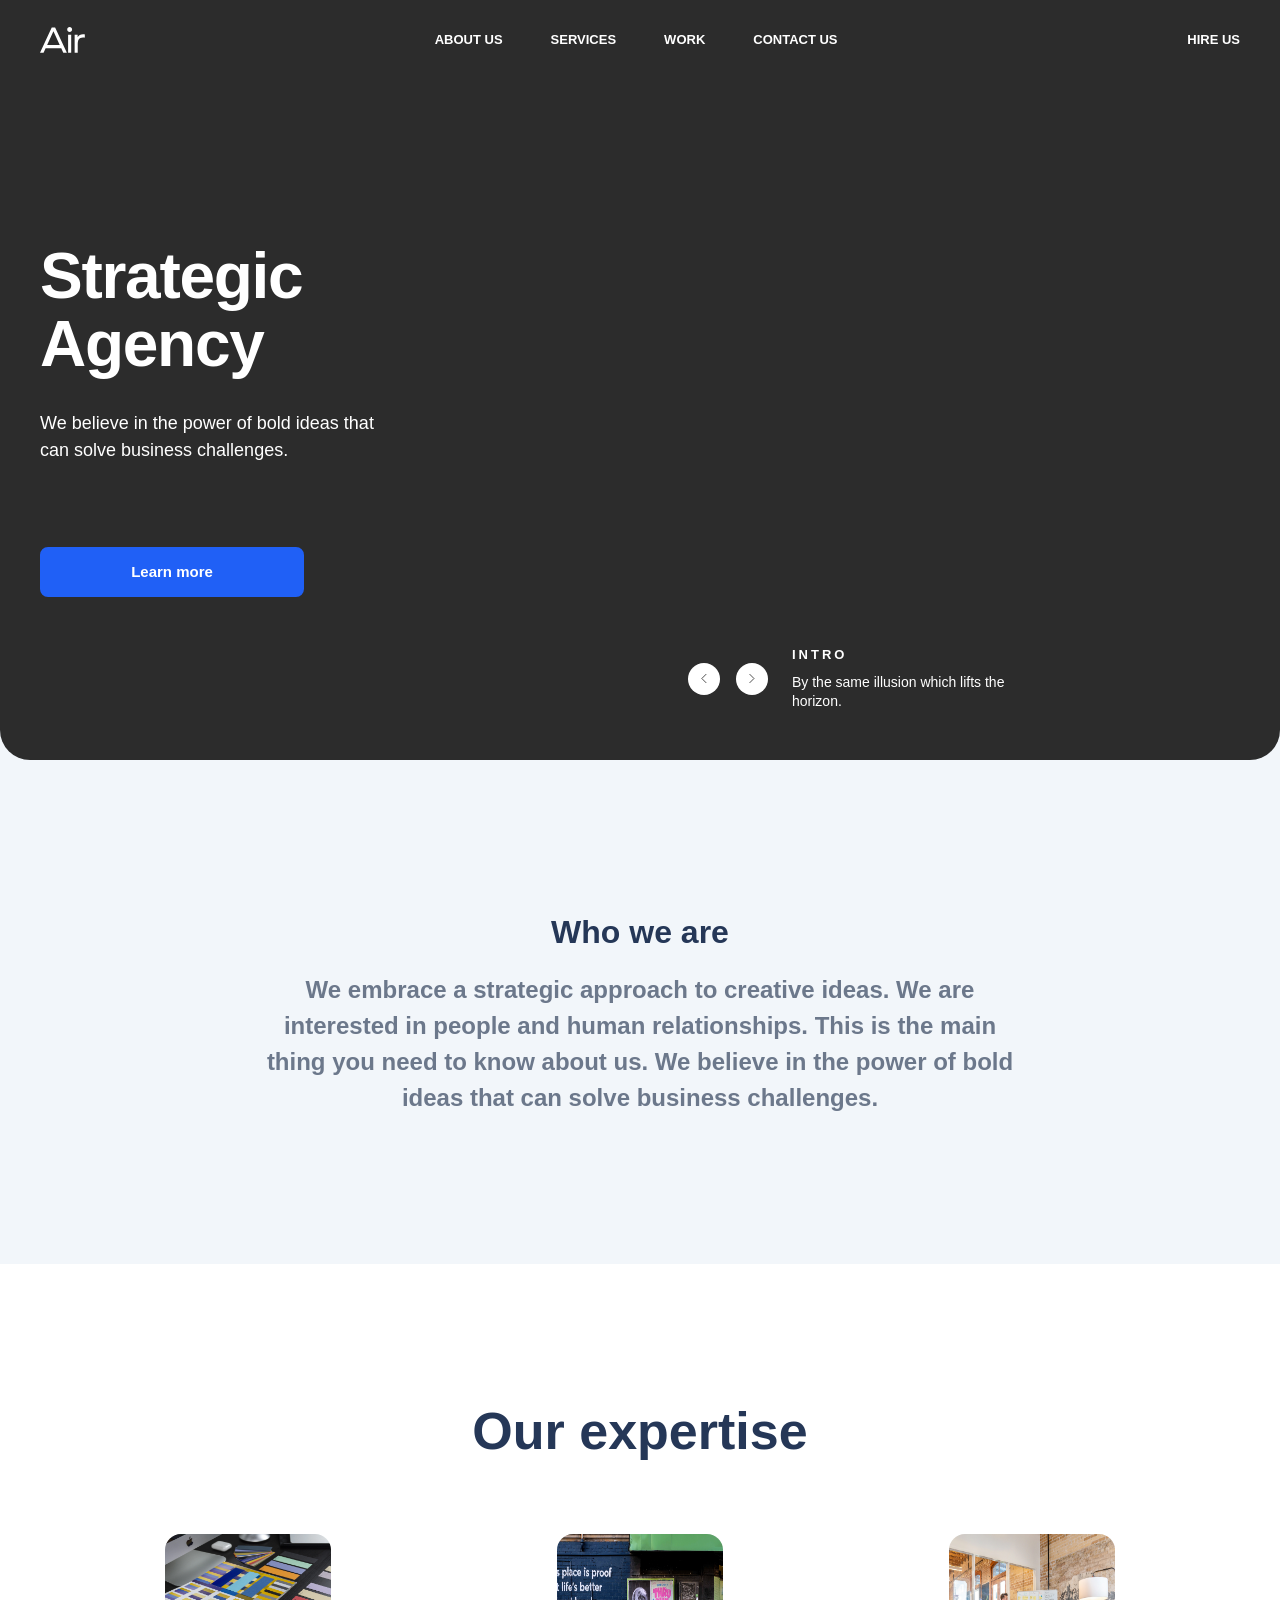
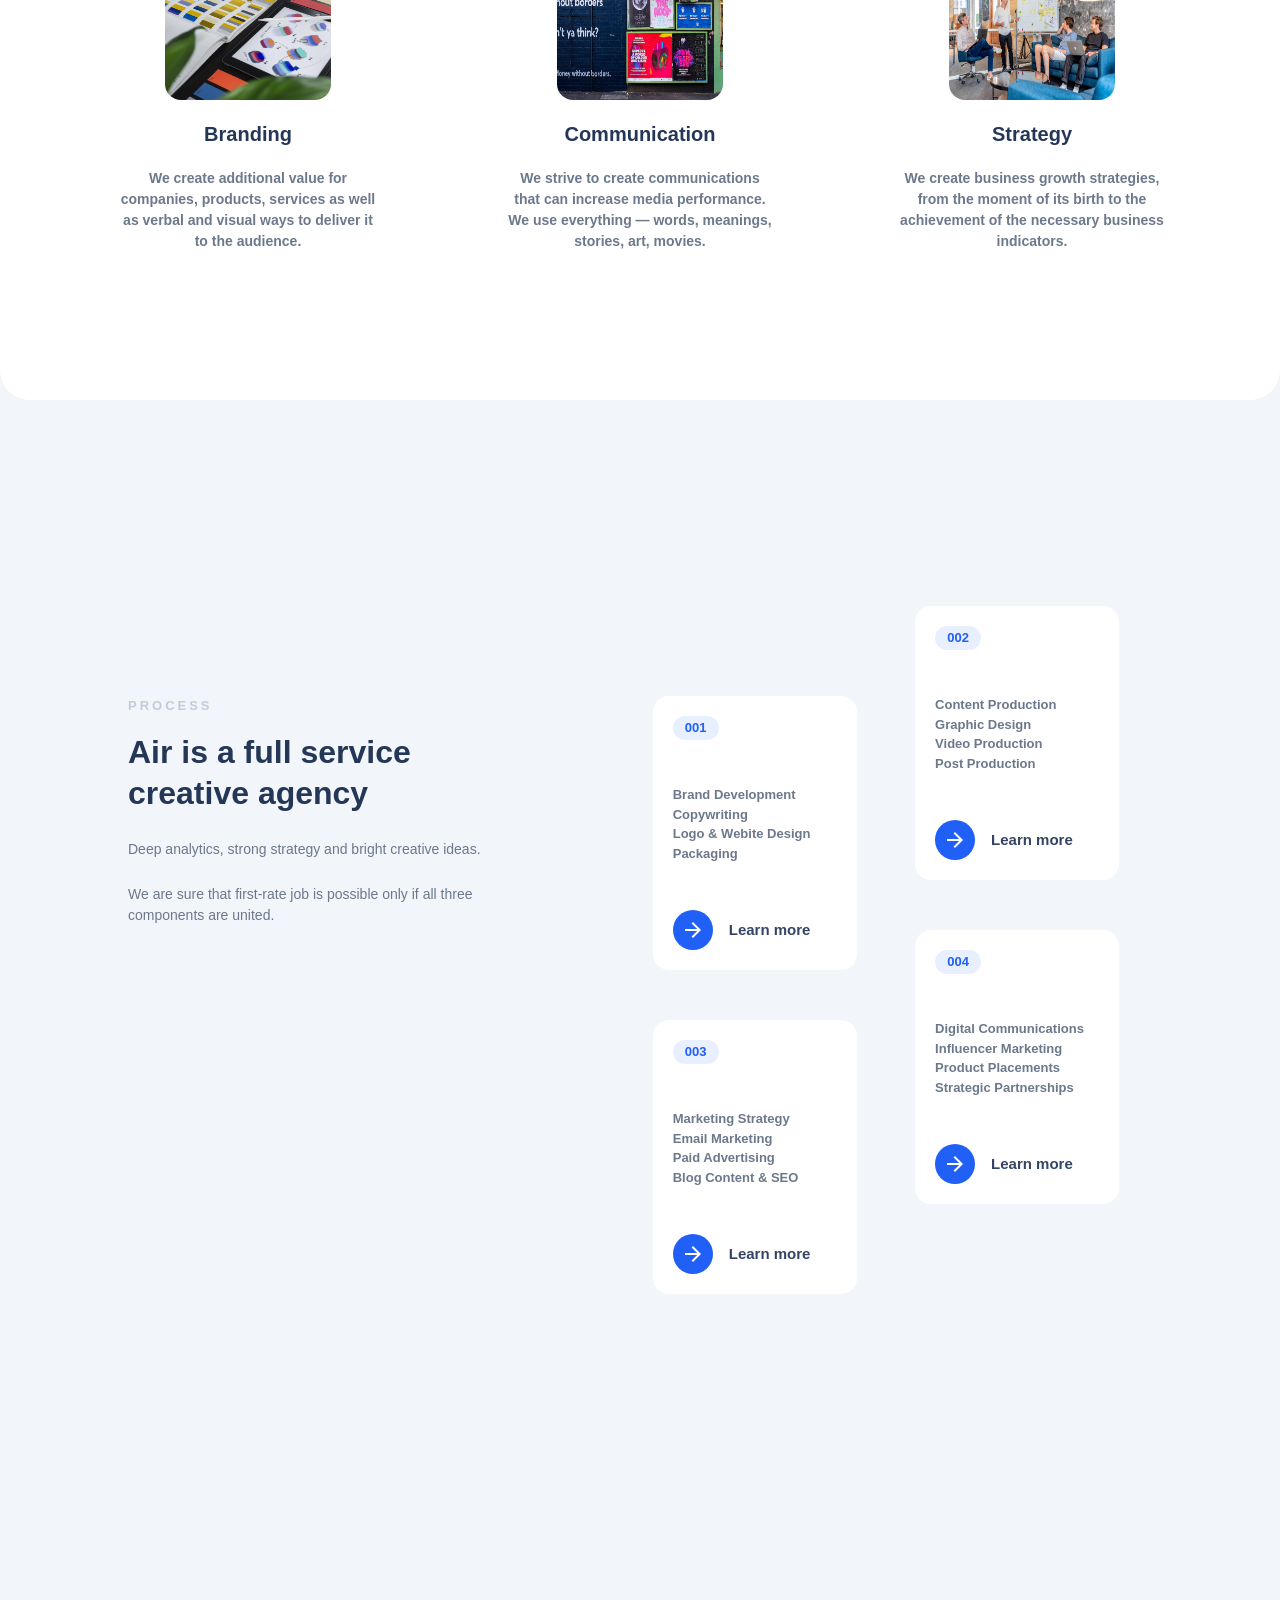
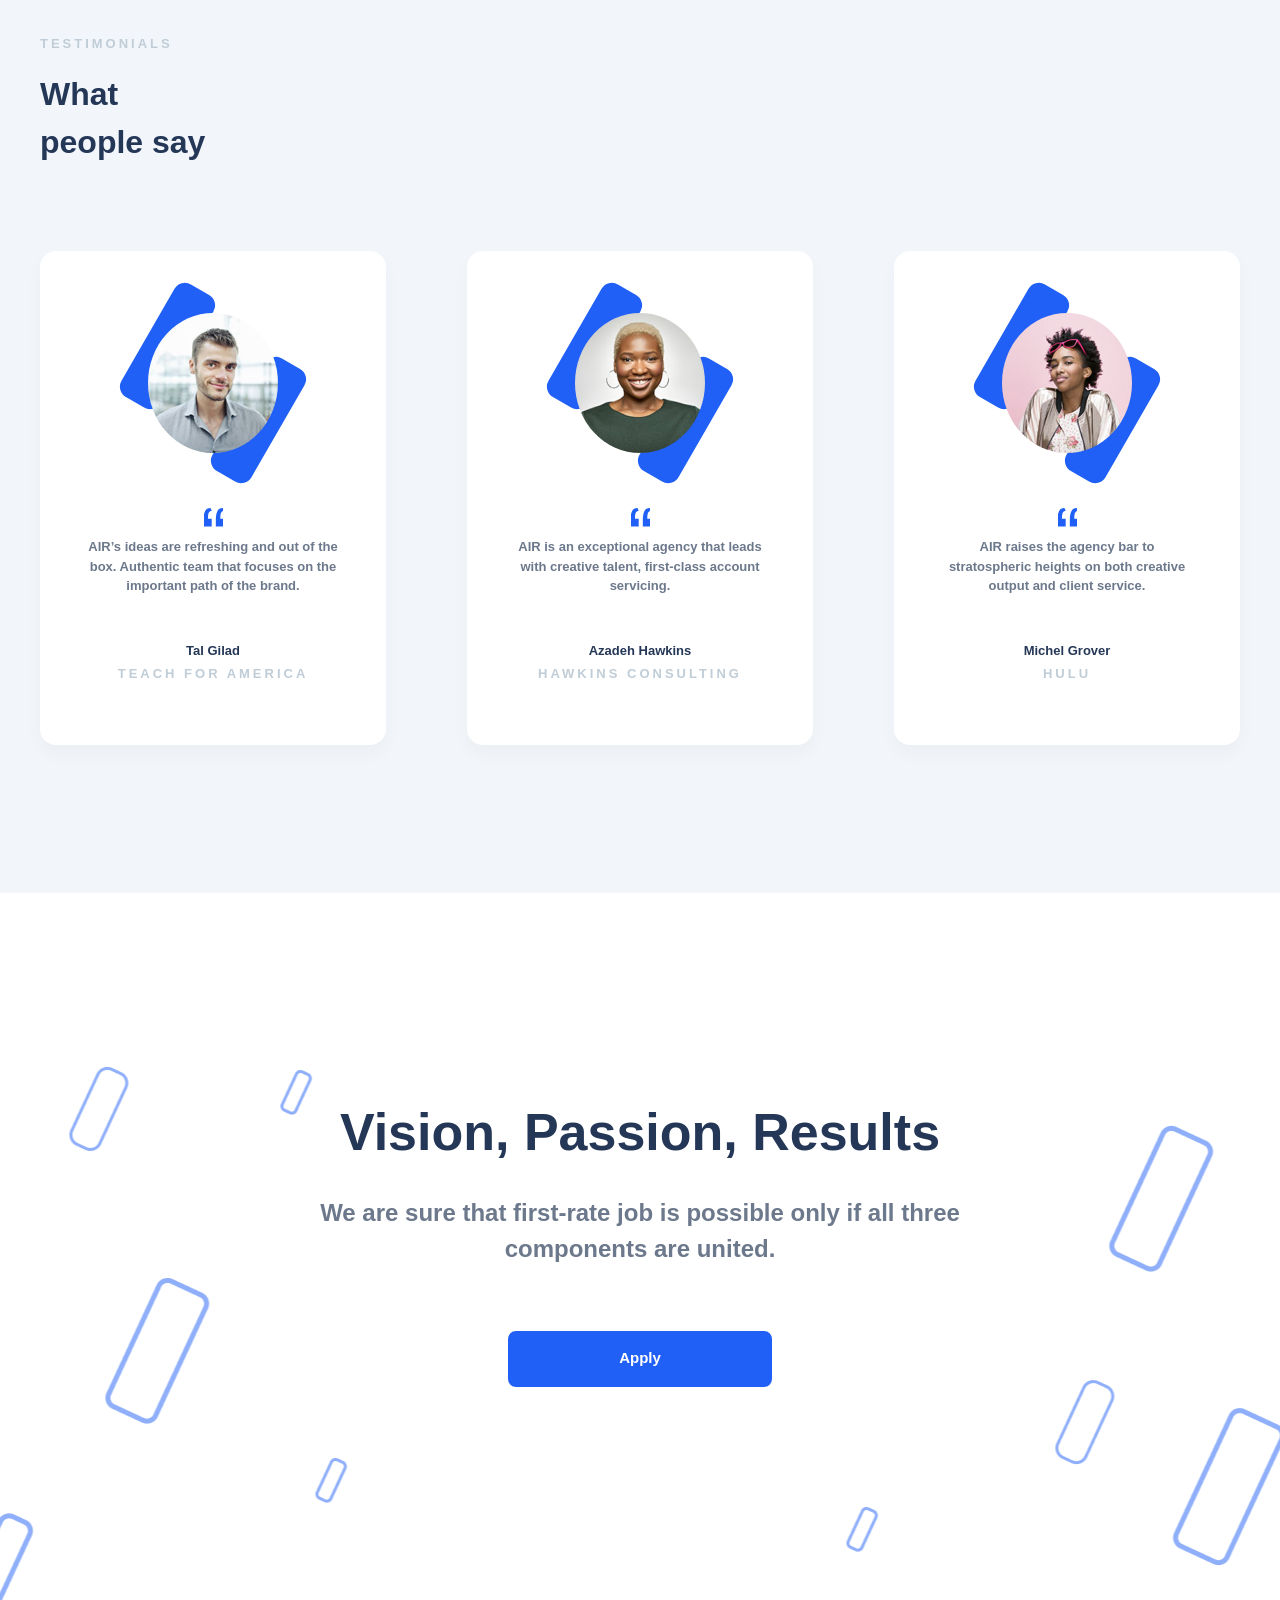
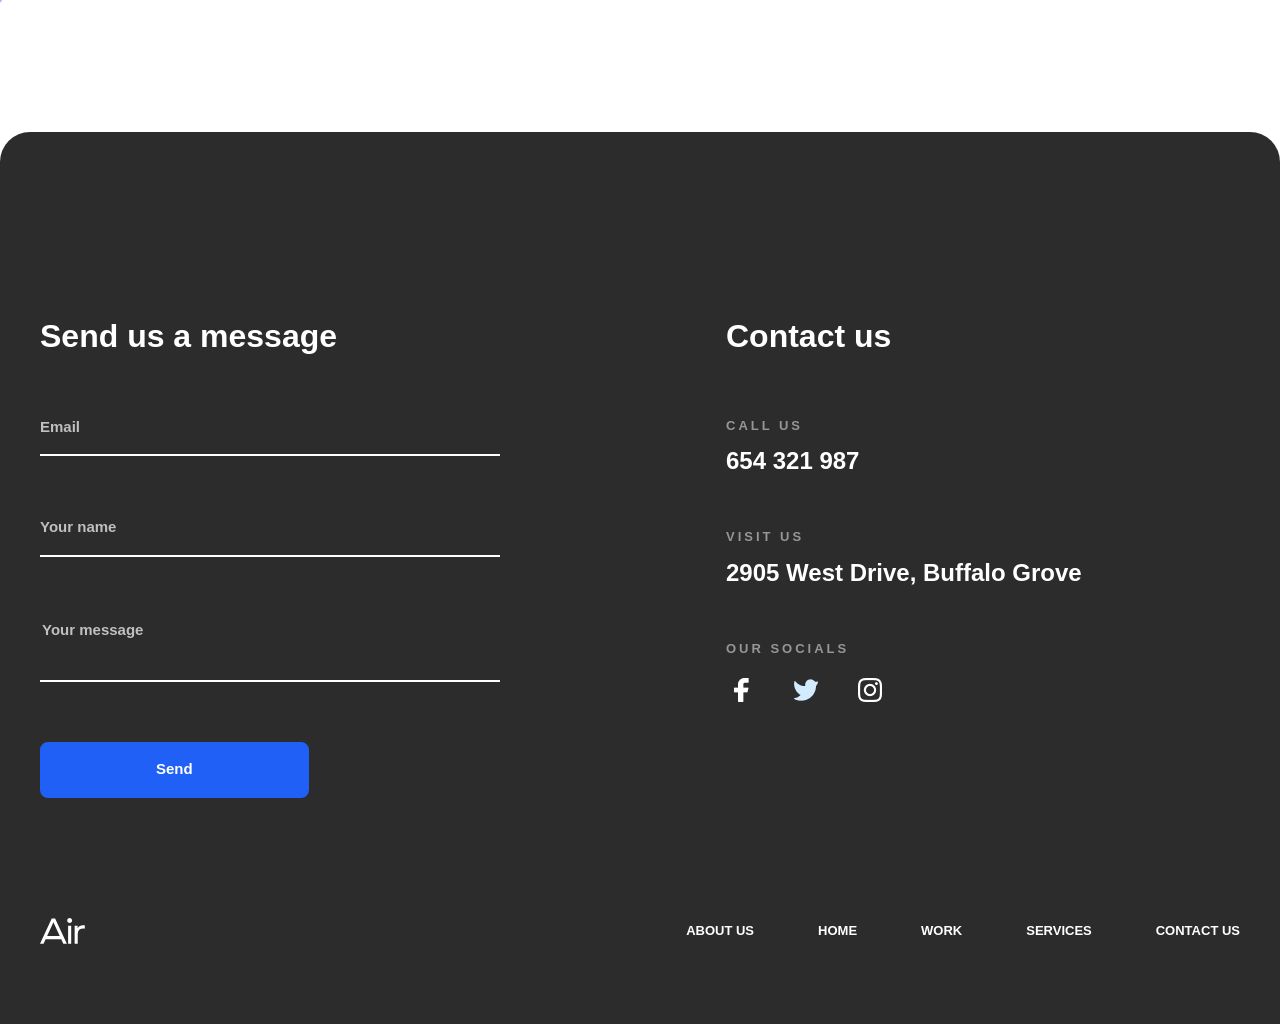
<file: index.html>
<!doctype html><html lang="en"><head><meta charset="UTF-8"><meta name="viewport" content="width=device-width, initial-scale=1.0"><title>Air</title><link rel="icon" href="favicon.77eb1aa0.png"><link rel="stylesheet" href="style.f3172982.css"></head><body> <header id="header" class="header"> <div class="container"> <div class="header__content"> <a href="#header" class="header__logo logo"> <img class="logo__img" src="Air-logo.71e8cf13.svg" alt="Air logo" width="45" height="26" loading="lazy"> </a> <nav class="covered-tablet header__nav"> <ul class="covered-tablet header__nav-list"> <li class="header__nav-item"> <a class="header__nav-link" href="#welcome"> About us </a> </li> <li class="header__nav-item"> <a class="header__nav-link" href="#process"> Services </a> </li> <li class="header__nav-item"> <a class="header__nav-link" href="#testimonials"> Work </a> </li> <li class="header__nav-item"> <a class="header__nav-link" href="#footer__send-us"> Contact Us </a> </li> </ul> </nav> <button class="burger-button button__burger-menu visible-tablet" type="button" id="show"></button> <a class="header__link" href="#footer__send-us"> Hire us </a> <span class="visually-covered">Open navigation menu</span> </div> </div> </header> <dialog class="tablet-overlay visible-tablet" id="tabletOverlay"> <form class="tablet-overlay__close-button-wrapp" method="dialog"> <a href="#header" class="header__logo logo"> <img class="logo__img" src="Air-logo.71e8cf13.svg" alt="Air logo" width="45" height="26" loading="lazy"> </a> <button class="cross-button tablet-overlay__close-button" type="submit" id="close"> <span class="visually-covered">Close navigation menu</span> </button> </form> <div class="tablet-overlay__body"> <ul class="tablet-overlay__list"> <li class="tablet-overlay__item"> <a class="tablet-overlay__link" href="#welcome"> About us </a> </li> <li class="tablet-overlay__item"> <a class="tablet-overlay__link" href="#process"> Services </a> </li> <li class="tablet-overlay__item"> <a class="tablet-overlay__link" href="#testimonials"> Work </a> </li> <li class="tablet-overlay__item"> <a class="tablet-overlay__link" href="#footer__send-us"> Contact Us </a> </li> </ul> </div> </dialog> <main class="content content__wrap"> <section id="captions" class="captions"> <div class="captions__container container"> <div class="captions__info-wrap"> <h1 class="captions__title">Strategic Agency</h1> <p class="captions__content"> We believe in the power of bold ideas that can solve business challenges. </p> <a href="#expertise" class="button captions__button-lm"> Learn more </a> </div> <div class="slider"> <div class="slider__image" id="slider__image"> <div class="slider__content"> <div class="slider__arrows"> <button class="slider__arrow-btn slider__arrow-btn--left"></button> <button class="slider__arrow-btn slider__arrow-btn--right"></button> </div> <div class="slider__intro-wrap"> <p class="slider__title">Intro</p> <p class="slider__text"> By the same illusion which lifts the <br> horizon. </p> </div> </div> </div> </div> </div> </section> <section id="welcome" class="welcome"> <div class="container"> <div class="welcome__content"> <h2 class="welcome__title">Who we are</h2> <div class="welcome__text"> <p> We embrace a strategic approach to creative ideas. We are interested in people and human relationships. This is the main thing you need to know about us. We believe in the power of bold ideas that can solve business challenges. </p> </div> </div> </div> </section> <section id="expertise" class="expertise"> <div class="expertise_container"> <h2 class="expertise__main-title">Our expertise</h2> <div class="expertise__items"> <div class="expertise__item"> <div class="expertise__img"> <img src="branding.eb8cd890.webp" alt="Branding"> </div> <h3 class="expertise__title">Branding</h3> <div class="expertise__text"> <p> We create additional value for companies, products, services as well as verbal and visual ways to deliver it to the audience. </p> </div> </div> <div class="expertise__item--communication"> <div class="expertise__img"> <img src="communication.00a8fd48.webp" alt="Communication"> </div> <h3 class="expertise__title">Communication</h3> <div class="expertise__text"> <p> We strive to create communications that can increase media performance. We use everything — words, meanings, stories, art, movies. </p> </div> </div> <div class="expertise__item"> <div class="expertise__img"> <img src="strategy.9c013e79.webp" alt="Strategy"> </div> <h3 class="expertise__title">Strategy</h3> <div class="expertise__text"> <p> We create business growth strategies, from the moment of its birth to the achievement of the necessary business indicators. </p> </div> </div> </div> </div> </section> <section id="process" class="process"> <div class="container"> <div class="process__body"> <div class="process__block"> <div class="process__title">Process</div> <h2 class="process__about"> Air is a full service creative agency </h2> <div class="process__text"> <p> Deep analytics, strong strategy and bright creative ideas. </p> <p> We are sure that first-rate job is possible only if all three components are united. </p> </div> </div> <article class="card-process card-process--1 process__card"> <div class="card-process__content"> <p class="card-process__content-text">001</p> </div> <div class="card-process__list"> <ul class="card-process__list-items"> <li>Brand Development</li> <li>Copywriting</li> <li>Logo & Webite Design</li> <li>Packaging</li> </ul> </div> <a href="#expertise" class="card-process__button-link"> <div class="card-process__button"></div> <p class="card-process__button-text">Learn more</p> </a> </article> <article class="card-process card-process--2 process__card"> <div class="card-process__content"> <p class="card-process__content-text">002</p> </div> <div class="card-process__list"> <ul class="card-process__list-items"> <li>Сontent Production</li> <li>Graphic Design</li> <li>Video Production</li> <li>Post Production</li> </ul> </div> <a href="#expertise" class="card-process__button-link"> <div class="card-process__button"></div> <p class="card-process__button-text">Learn more</p> </a> </article> <article class="card-process card-process--3 process__card"> <div class="card-process__content"> <p class="card-process__content-text">003</p> </div> <div class="card-process__list"> <ul class="card-process__list-items"> <li>Marketing Strategy</li> <li>Email Marketing</li> <li>Paid Advertising</li> <li>Blog Content & SEO</li> </ul> </div> <a href="#expertise" class="card-process__button-link"> <div class="card-process__button"></div> <p class="card-process__button-text">Learn more</p> </a> </article> <article class="card-process card-process--4 process__card"> <div class="card-process__content"> <p class="card-process__content-text">004</p> </div> <div class="card-process__list"> <ul class="card-process__list-items"> <li>Digital Communications</li> <li>Influencer Marketing</li> <li>Product Placements</li> <li>Strategic Partnerships</li> </ul> </div> <a href="#expertise" class="card-process__button-link"> <div class="card-process__button"></div> <p class="card-process__button-text">Learn more</p> </a> </article> </div> </div> </section> <section id="testimonials" class="testimonials"> <div class="container"> <div class="testimonials__header"> <div class="testimonials__name">Testimonials</div> <h2 class="testimonials__text">What people say</h2> </div> <div class="testimonials__cards"> <article class="bg-card testimonials__card"> <div class="people-card__content"> <div class="people-card__photo"> <img class="people-card__photo-mask" src="photo-mask-1.e6f1a6e3.jpg" alt="Tal Gilad"> </div> <div class="people-card__quote-icon"></div> <div class="people-card__quote-content"> <p> AIR’s ideas are refreshing and out of the box. Authentic team that focuses on the important path of the brand. </p> </div> </div> <div class="people-card__info"> <p class="people-card__name">Tal Gilad</p> <div class="people-card__position">Teach for America</div> </div> </article> <article class="bg-card testimonials__card"> <div class="people-card__content"> <div class="people-card__photo"> <img class="people-card__photo-mask" src="photo-mask-2.e23554e0.jpg" alt="Azadeh Hawkins"> </div> <div class="people-card__quote-icon"></div> <div class="people-card__quote-content"> <p> AIR is an exceptional agency that leads with creative talent, first-class account servicing. </p> </div> </div> <div class="people-card__info"> <p class="people-card__name">Azadeh Hawkins</p> <div class="people-card__position">Hawkins Consulting</div> </div> </article> <article class="bg-card testimonials__card"> <div class="people-card__content"> <div class="people-card__photo"> <img class="people-card__photo-mask" src="photo-mask-3.94a60678.jpg" alt="Michel Grover"> </div> <div class="people-card__quote-icon"></div> <div class="people-card__quote-content"> <p> AIR raises the agency bar to stratospheric heights on both creative output and client service. </p> </div> </div> <div class="people-card__info"> <p class="people-card__name">Michel Grover</p> <div class="people-card__position">Hulu</div> </div> </article> </div> </div> </section> <section id="cta" class="cta"> <div class="cta__wrap"> <div class="container"> <div class="cta__content"> <h2 class="cta__title">Vision, Passion, Results</h2> <div class="cta__text"> <p> We are sure that first-rate job is possible only if all three components are united. </p> </div> <a class="button cta__button" href="#form"> Apply </a> </div> </div> </div> </section> <section id="footer" class="footer"> <section class="footer__send-us" id="footer__send-us"> <div class="container"> <div class="footer__content"> <form id="ContactForm" class="footer__form"> <h2 class="footer__form--title-send-us footer__title"> Send us a message </h2> <input type="email" class="footer__input" name="email" required placeholder="Email"> <input type="text" class="footer__input" name="name" required placeholder="Your name"> <textarea id="#" class="footer__textarea" name="message" placeholder="Your message" required></textarea> <button class="button footer__button" type="submit"> Send </button> </form> <div class="footer__contact-us"> <h2 class="footer__contact-us--title footer__title"> Contact us </h2> <ul class="footer__contact-us--list"> <li class="footer__contact-us--item"> <p class="footer__text">Call us</p> <a class="footer__link-text" href="tel:654321987"> 654 321 987 </a> </li> <li class="footer__contact-us--item"> <p class="footer__text">Visit us</p> <a class="footer__link-text" href="https://maps.app.goo.gl/1SXndtVghd4db9ow6" target="_blank"> 2905 West Drive, Buffalo Grove </a> </li> <li class="footer__contact-us--item"> <p class="footer__text">Our socials</p> <div class="footer__socials"> <a class="footer__socials-link footer__socials-link--facebook" href="https://www.facebook.com/" target="_facebook"></a> <a class="footer__socials-link footer__socials-link--twitter" href="https://x.com/home" target="_X"></a> <a class="footer__socials-link footer__socials-link--instagram" href="https://www.instagram.com/" target="_instagram"></a> </div> </li> </ul> </div> </div> </div> </section> </section> </main> <footer class="footer-items"> <div class="container"> <div class="footer-items__content"> <a class="footer-items__logo logo" href="#header"> <img class="logo__img" src="Air-logo.71e8cf13.svg" alt="Main logo"> </a> <nav class="footer-items__nav"> <ul class="footer-items__list"> <li class="footer-items__item"> <a class="footer-items__link" href="#welcome"> About us </a> </li> <li class="footer-items__item"> <a class="footer-items__link" href="#header"> Home </a> </li> <li class="footer-items__item"> <a class="footer-items__link" href="#testimonials"> Work </a> </li> <li class="footer-items__item"> <a class="footer-items__link" href="#process"> Services </a> </li> <li class="footer-items__item"> <a class="footer-items__link" href="#footer__send-us"> Contact Us </a> </li> </ul> </nav> </div> </div> </footer> <script src="main.f3def267.js"></script> </body></html>
</file>
<file: style.f3172982.css>
:root{--container-width:1200px;--container-padding-x:20px;--border:1px solid $c-blue;--border-radius:8px;--border-radius-large:16px;--input-heigth:41px;--button-heigth:56px;--section-padding-y:74px;--transition-duration:0.3s;--filter-blue:brightness(0) saturate(100%) invert(25%) sepia(69%) saturate(2883%) hue-rotate(203deg) brightness(101%) contrast(101%)}.container{max-width:calc(var(--container-width) + var(--container-padding-x)*2);margin-inline:auto;padding-inline:var(--container-padding-x)}.visually-covered{position:absolute!important;width:1px!important;height:1px!important;margin:-1px!important;border:0!important;padding:0!important;white-space:nowrap!important;clip-path:inset(100%)!important;clip:rect(0 0 0 0)!important;overflow:hidden!important}@media (max-width:1023px){.covered-tablet{display:none!important}}@media (max-width:1024px){.visible-tablet{display:none}}.covered{display:none}@font-face{font-family:Open Sans,sans-serif;src:url(openSans.11b585b5.woff2) format("woff2");font-weight:400;font-style:normal;font-display:swap}@font-face{font-family:Open Sans,sans-serif;src:url(openSans-semiBold.49a925c1.woff2) format("woff2");font-weight:600;font-style:normal;font-display:swap}@font-face{font-family:Poppins,sans-serif;src:url(poppins-semiBold.ec17a69e.woff2) format("woff2");font-weight:600;font-style:normal;font-display:swap}@font-face{font-family:Poppins,sans-serif;src:url(poppins-bold.a5d5a222.woff2) format("woff2");font-weight:700;font-style:normal;font-display:swap}body{font-family:Poppins,sans-serif;font-weight:600;background:#f2f6fa;color:#fff;font-size:13px;line-height:1.5}body.hide{overflow:hidden}h1{font-size:64px;line-height:1.06;letter-spacing:-.02em}h2{color:#253757;text-align:center}* svg,a,button,img,input,textarea{transition-duration:var(--transition-duration)}a{text-decoration:none;color:inherit}ul{list-style:none;padding:0;margin:0}*,a:focus{outline:none!important}input{all:unset}input:-webkit-autofill,input:-webkit-autofill:active,input:-webkit-autofill:focus,input:-webkit-autofill:hover{transition:all 5000s ease-in-out 0s}*,:after,:before{box-sizing:border-box}:where(ul,ol):where([class]){padding-left:0}:where(blockquote,figure):where([class]),body{margin:0}:where(h1,h2,h3,h4,h5,h6,p,ul,ol,dl):where([class]){margin-block:0}:where(dd[class]){margin-left:0}:where(fieldset[class]){margin-left:0;padding:0;border:none}:where(ul[class]){list-style:none}p{--paragraph-margin-bottom:24px;margin-block:0}p:where(:not([class])):not(:last-child){margin-bottom:var(--paragraph-margin-bottom)}img{display:block}button,input,select,textarea{font:inherit}html{height:100%}:has(:target),html{scroll-behavior:smooth}body{min-height:100%}svg [fill]{fill:currentColor}svg [stroke]{stroke:currentColor}svg *{transition-property:fill,stroke}@media (prefers-reduced-motion:reduce){*{animation-duration:.01ms!important;animation-iteration-count:1!important;transition-duration:.01ms!important;scroll-behavior:auto!important}}.header{background-color:#2c2c2c}.header__content{display:flex;justify-content:space-between;min-height:80px;align-items:center}@media (max-width:1023px){.header__content{justify-content:start}}@media (max-width:640px){.header__logo{margin-right:32px}}.header__nav-list{display:flex;column-gap:48px;align-items:center}.header__nav-link{position:relative;display:inline-flex;align-items:center;text-transform:uppercase;font-weight:700;height:20px;cursor:url(mouse.f04b58bf.svg),pointer}@media (hover:hover){.header__nav-link:hover{transform:scale(1.1)}.header__nav-link:hover:after{width:100%}}@media (hover:none){.header__nav-link:active{transform:scale(1.1)}.header__nav-link:active:after{width:100%}}.header__nav-link:after{content:"";position:absolute;top:100%;left:50%;translate:-50%;width:0;height:2px;border-radius:4px;background-color:#2060f6;transition-duration:inherit}.header__link{position:relative;text-transform:uppercase;font-weight:700;cursor:url(mouse.f04b58bf.svg),pointer}@media (hover:hover){.header__link:hover{transform:scale(1.1)}.header__link:hover:after{width:100%}}@media (hover:none){.header__link:active{transform:scale(1.1)}.header__link:active:after{width:100%}}.header__link:after{content:"";position:absolute;top:100%;left:50%;translate:-50%;width:0;height:2px;border-radius:4px;background-color:#2060f6;transition-duration:inherit}.logo{cursor:url(mouse.f04b58bf.svg),pointer}@media (hover:hover){.logo:hover{filter:var(--filter-blue)}}@media (hover:none){.logo:active{filter:var(--filter-blue)}}.logo__img:hover{cursor:url(mouse.f04b58bf.svg),pointer}@media (hover:hover){.logo__img:hover:hover{transform:scale(1.1)}}@media (hover:none){.logo__img:hover:active{transform:scale(1.1)}}.button{padding-inline:89px;font-size:15px;background-color:#2060f6;border:2px solid #2060f6;border-radius:var(--border-radius);transition:background-color .3s ease,color .3s ease,border-color .3s ease;cursor:url(mouse.f04b58bf.svg),pointer}@media (hover:hover){.button:hover{background-color:transparent;border-color:#144ed4;color:#2060f6}}@media (hover:none){.button:active{background-color:transparent;border-color:#144ed4;color:#2060f6}}.captions{position:relative;background-color:#2c2c2c;border-radius:0 0 30px 30px}.captions__container{display:flex;align-items:center;height:680px}@media (max-width:1023px){.captions__container{justify-content:center;align-items:normal;height:845px}}.captions__info-wrap{max-width:487px}@media (max-width:1023px){.captions__info-wrap{width:100%;max-width:960px;margin:56px 0 0}}.captions__title{margin-bottom:32px}@media (max-width:1023px){.captions__title{font-size:64px;line-height:1.06;margin-bottom:24px;letter-spacing:-.03em}}@media (max-width:639px){.captions__title{font-size:52px;line-height:1.2;letter-spacing:-.04em}}.captions__content{font-family:Open Sans,sans-serif;font-weight:400;font-size:18px;line-height:1.5;margin-bottom:83px;max-width:362px}@media (max-width:1023px){.captions__content{margin-bottom:56px}}@media (max-width:639px){.captions__content{margin-bottom:72px}}.captions__button-lm{display:flex;justify-content:center;align-items:center;width:264px;height:50px;text-align:center}.slider__image{background-size:cover;background-position:50%;border-radius:30px 0;width:100%;height:390px;position:absolute;right:0;bottom:0}@media (max-width:2560px){.slider__image{width:50%;height:100%}}@media (max-width:1023px){.slider__image{width:100%;height:50%}}.slider__content{position:absolute;bottom:0;display:flex;flex-direction:row;padding-left:48px;padding-bottom:48px;gap:24px}.slider__arrows{display:flex;align-items:center;gap:16px}.slider__arrow-btn{width:32px;height:32px;border:none;border-radius:50%;background-color:#fff;padding:0;background-repeat:no-repeat;background-position:50%;transition:background-color .3s ease,color .3s ease;cursor:url(mouse.f04b58bf.svg),pointer}@media (hover:hover){.slider__arrow-btn:hover{transform:scale(1.2)}}@media (hover:none){.slider__arrow-btn:active{transform:scale(1.2)}}.slider__arrow-btn--left{background-image:url(arrow-left.b14a0827.svg)}.slider__arrow-btn--right{background-image:url(arrow-right.acf5c715.svg)}.slider__intro-wrap{display:flex;flex-direction:column;gap:8px}.slider__title{text-transform:uppercase;letter-spacing:.23em}.slider__text{margin:0;font-family:Open Sans,sans-serif;font-weight:400;font-size:14px;line-height:1.4}.welcome__content{text-align:center;margin:0 auto;max-width:754px}@media (max-width:1024px){.welcome__content{max-width:716px}}@media (max-width:640px){.welcome__content{max-width:558px}}.welcome__title{font-size:32px;margin-bottom:16px}@media (max-width:320px){.welcome__title{margin-bottom:24px}}.welcome__text{font-family:Open Sans,sans-serif;font-size:24px;color:#6c788b}@media (max-width:320px){.welcome__text{font-size:22px}}.content{max-width:100%;margin:0 auto}.content__wrap{max-width:2560px;width:100%;margin:0 auto;display:flex;flex-direction:column;gap:148px}@media (max-width:320px){.content__wrap{gap:120px}}.expertise{background-color:#fff;border-radius:0 0 30px 30px;padding-bottom:148px}.expertise__main-title{font-size:52px;padding-bottom:64px;padding-top:128px}@media (max-width:640px){.expertise__main-title{padding-top:72px;padding-bottom:56px}}.expertise__items{display:flex;justify-content:center;margin:0 54px}@media (max-width:1023px){.expertise__items{flex-direction:column;gap:56px;padding:0 20px;justify-content:center;align-items:center}}.expertise__item{flex:0 1 265px;display:grid;gap:20px;text-align:center;justify-items:center;transition:transform .3s;cursor:url(mouse.f04b58bf.svg),pointer}@media (hover:hover){.expertise__item:hover{transform:scale(1.1)}}@media (hover:none){.expertise__item:active{transform:scale(1.1)}}@media (max-width:640px){.expertise__item{flex-grow:1}}.expertise__item--communication{flex:0 1 265px;display:grid;gap:20px;text-align:center;justify-items:center;transition:transform .3s;margin:0 127px;cursor:url(mouse.f04b58bf.svg),pointer}@media (hover:hover){.expertise__item--communication:hover{transform:scale(1.1)}}@media (hover:none){.expertise__item--communication:active{transform:scale(1.1)}}@media (max-width:640px){.expertise__item--communication{flex-grow:1}}.expertise__img{display:flex;justify-content:center;align-items:center}.expertise__img img{width:166px;height:166px;border-radius:16px}.expertise__title{font-size:20px;line-height:1.4;text-align:center;color:#253757}.expertise__text{font-family:Open Sans,sans-serif;font-size:14px;text-align:center;color:#6c788b;max-width:362px}.process__body{display:grid;grid-template-columns:repeat(12,minmax(48px,1fr));padding-top:148px;max-width:min(100%,1024px);margin:0 auto;width:100%;justify-content:start;padding-block:12rem}@media (max-width:2560px){.process__body{grid-template-columns:repeat(12,62px);gap:50px 20px;padding-top:148px;justify-content:space-between}}@media (max-width:1023px){.process__body{grid-template-columns:repeat(6,48px);padding-top:148px;justify-content:center;gap:40px 10px}}@media (max-width:639px){.process__body{grid-template-columns:repeat(2,132px);gap:24px 0;padding-top:0}}.process__block{align-self:start;max-width:364px}@media (max-width:2560px){.process__block{grid-area:1/span 6/auto}}@media (max-width:1023px){.process__block{grid-area:1/span 5/auto;padding:0 10px 20px 0}}@media (max-width:639px){.process__block{grid-area:1/span 2/auto}}.process__title{font-weight:700;letter-spacing:.23em;text-transform:uppercase;color:#c0cdd7;padding-bottom:16px}.process__about{padding-bottom:24px;font-size:32px;line-height:1.3;text-align:left}.process__text{font-family:Open Sans,sans-serif;font-weight:400;font-size:14px;color:#6c788b}.process__card{border-radius:16px;background-color:#fff;padding:20px;width:244px;height:274px;transition:transform .3s;cursor:url(mouse.f04b58bf.svg),pointer}@media (max-width:2560px){.process__card{width:204px;height:274px}}@media (max-width:1023px){.process__card{width:244px;height:274px}}@media (hover:hover){.process__card:hover{transform:scale(1.1);cursor:default;box-shadow:0 9px 18px 0 #2060f6}}@media (hover:none){.process__card:active{transform:scale(1.1);cursor:default;box-shadow:0 9px 18px 0 #2060f6}}@media (max-width:2560px){.card-process--1{grid-area:1/7/auto/10}}@media (max-width:1023px){.card-process--1{grid-area:2/span 5}}@media (max-width:639px){.card-process--1{grid-area:2/1/auto/-1}}.card-process--2{grid-area:1/10/auto/-1;margin-top:-90px}@media (max-width:2560px){.card-process--2{grid-area:1/10/auto/-1}}@media (max-width:1023px){.card-process--2{grid-area:2/span 5}}@media (max-width:639px){.card-process--2{grid-area:3/1/auto/-1;margin-top:0}}@media (max-width:2560px){.card-process--3{grid-area:2/7/auto/10}}@media (max-width:1023px){.card-process--3{grid-area:3/span 5}}@media (max-width:639px){.card-process--3{grid-area:4/1/auto/-1}}.card-process--4{margin-top:-90px}@media (max-width:2560px){.card-process--4{grid-area:2/10/auto/-1}}@media (max-width:1023px){.card-process--4{grid-area:3/span 5;margin-top:-90px}}@media (max-width:639px){.card-process--4{grid-area:5/1/auto/-1;margin-top:0}}.card-process__content{display:flex;position:relative;justify-content:center;align-items:center;width:46px;height:24px;margin-bottom:24px}.card-process__content:before{content:"";width:100%;height:100%;border-radius:23px;background-color:#2060f6;opacity:.1}.card-process__content-text{position:absolute;text-align:center;color:#2060f6}.card-process__list{width:200px;height:80px;font-family:Open Sans,sans-serif;color:#6c788b;margin:45px 0}.card-process__button-link{display:flex;align-items:center;gap:16px}.card-process__button,.card-process__button-link{height:40px;cursor:url(mouse.f04b58bf.svg),pointer}.card-process__button{background-color:#2060f6;background-image:url(vector.e8125ff2.svg);background-position:50%;background-repeat:no-repeat;border-radius:50%;width:40px;transition:transform .3s}@media (hover:hover){.card-process__button:hover{transform:scale(1.1)}}@media (hover:none){.card-process__button:active{transform:scale(1.1)}}.card-process__button-text{font-size:15px;text-align:center;color:#334563;transition:transform .3s;cursor:url(mouse.f04b58bf.svg),pointer}@media (hover:hover){.card-process__button-text:hover{transform:scale(1.1)}}@media (hover:none){.card-process__button-text:active{transform:scale(1.1)}}.people-card__content{display:flex;flex-direction:column;align-items:center}.people-card__photo{position:relative;display:flex;justify-content:center;align-items:center;width:250px;height:250px;margin-bottom:24px;transition:transform .3s ease-in-out;cursor:url(mouse.f04b58bf.svg),pointer}@media (max-width:1280px){.people-card__photo{width:213px;height:200px}}@media (max-width:640px){.people-card__photo{width:250px;height:250px}}@media (max-width:375px){.people-card__photo{width:196px;height:196px}}@media (max-width:320px){.people-card__photo{width:196px;height:196px}}.people-card__photo-mask{position:absolute;object-fit:cover;object-position:center;z-index:2;border-radius:50%;width:140px;height:150px}@media (max-width:1280px){.people-card__photo-mask{width:130px;height:140px}}@media (max-width:1024px){.people-card__photo-mask{width:109px;height:109px}}@media (max-width:640px){.people-card__photo-mask{width:140px;height:150px}}@media (max-width:375px){.people-card__photo-mask{width:109px;height:109px}}@media (max-width:320px){.people-card__photo-mask{width:109px;height:109px}}@media (hover:hover){.people-card__photo:hover{transform:scale(1.1)}}@media (hover:none){.people-card__photo:active{transform:scale(1.1)}}.people-card__photo:after,.people-card__photo:before{content:"";position:absolute;border-radius:12px;width:139px;height:56px;background:#2060f6}@media (max-width:1280px){.people-card__photo:after,.people-card__photo:before{width:130px;height:45px}}@media (max-width:1024px){.people-card__photo:after,.people-card__photo:before{width:109px;height:44px}}@media (max-width:640px){.people-card__photo:after,.people-card__photo:before{width:139px;height:56px}}@media (max-width:375px){.people-card__photo:after,.people-card__photo:before{width:109px;height:44px}}.people-card__photo:before{top:0;transform:translate(-35%,90%) rotate(-60deg)}.people-card__photo:after{bottom:0;transform:translate(35%,-90%) rotate(-60deg)}.people-card__quote-icon{background-image:url(quote.cf32b858.svg);background-position:50%;background-repeat:no-repeat;height:20px;width:19px;margin-bottom:10.55px}.people-card__quote-content{color:#6c788b}.people-card__name,.people-card__quote-content{font-family:Open Sans,sans-serif;text-align:center}.people-card__name{color:#253757;margin-bottom:4px}.people-card__position{text-align:center;font-weight:700;letter-spacing:3px;text-transform:uppercase;color:#c0cdd7}.testimonials__header{max-width:190px;margin-bottom:85px}@media (max-width:640px){.testimonials__header{margin-bottom:56px}}@media (max-width:320px){.testimonials__header{max-width:280px}}.testimonials__name{font-weight:700;letter-spacing:.23em;text-transform:uppercase;color:#c0cdd7;margin-bottom:16px}.testimonials__text{font-size:32px;text-align:start}.testimonials__cards{display:flex;justify-content:space-between;align-items:center;gap:30px}@media (max-width:1280px){.testimonials__cards{gap:20px}}@media (max-width:1023px){.testimonials__cards{flex-direction:column;gap:30px}}.testimonials__card{display:grid;padding:32px 56px;border-radius:16px;gap:16px;width:362px;height:494px;background:#fff;box-shadow:0 9px 18px 0 rgba(37,41,49,.03);transition:transform .3s;cursor:url(mouse.f04b58bf.svg),pointer}@media (hover:hover){.testimonials__card:hover{transform:scale(1.1);cursor:default}}@media (hover:none){.testimonials__card:active{transform:scale(1.1);cursor:default}}@media (max-width:1280px){.testimonials__card{width:346px;padding:32px 48px}}@media (max-width:1023px){.testimonials__card{max-width:558px;height:456px;width:100%;padding:32px 42px}}@media (max-width:639px){.testimonials__card{max-width:478px;height:478px;padding:32px 42px}}.cta__wrap{background-image:url(Shapes.4fe94914.png);background-position:50%;background-repeat:no-repeat;background-size:auto;background-color:#fff;height:888px}@media (max-width:640px){.cta__wrap{height:796px}}.cta__content{display:flex;flex-direction:column;align-items:center;margin:0 auto;max-width:754px}.cta__title{font-size:52px;text-align:center;color:#253757;padding-top:200px;margin-bottom:24px}@media (max-width:1024px){.cta__title{line-height:1.2}}@media (max-width:640px){.cta__title{padding-top:72px}}@media (max-width:320px){.cta__title{font-size:44px;line-height:1.2}}.cta__text{font-family:Open Sans,sans-serif;font-size:24px;text-align:center;color:#6c788b;margin-bottom:64px}@media (max-width:320px){.cta__text{font-size:22px}}.cta__button{display:flex;justify-content:center;align-items:center;width:264px;height:56px}.footer{background-color:#2c2c2c;margin-top:-197px;border-radius:30px 30px 0 0;padding-bottom:120px}@media (max-width:1023px){.footer{padding-bottom:139px}}@media (max-width:639px){.footer{padding-bottom:80px}}.footer__content{display:flex;margin-top:180px}@media (max-width:1023px){.footer__content{flex-wrap:wrap;row-gap:120px}}.footer__form{flex-basis:460px;margin-right:226px}@media (max-width:1024px){.footer__form{margin-right:98px}}@media (max-width:1023px){.footer__form{margin-right:98px}}@media (max-width:639px){.footer__form--title-send-us{line-height:1.3}}.footer__title{font-size:32px;color:#fff;margin-bottom:56px;text-align:start}.footer__input{border:none;border-bottom:2px solid #fff;display:block;width:100%;background-color:transparent;font-size:15px;padding-bottom:16px;color:#fff;margin-bottom:60px}.footer__input::placeholder{opacity:.7;font-size:15px;color:#fff}.footer__input:focus{border-bottom:2px solid #144ed4}.footer__input:focus::placeholder{color:transparent}.footer__textarea{border:none;border-bottom:2px solid #fff;display:block;width:100%;background-color:transparent;font-size:15px;padding-bottom:16px;color:#fff;margin-bottom:60px;resize:none}.footer__textarea::placeholder{opacity:.7;font-size:15px;color:#fff}.footer__textarea:focus{border-bottom:2px solid #144ed4}.footer__textarea:focus::placeholder{color:transparent}.footer__button{height:var(--button-heigth);color:#fff;padding-inline:114px}@media (max-width:639px){.footer__button{width:100%}}.footer__contact-us--item:not(:last-child){margin-bottom:48px}.footer__text{font-weight:700;letter-spacing:.23em;text-transform:uppercase;color:#fff;opacity:.5}.footer__text:not(:last-child){margin-bottom:8px}.footer__link-text{font-family:Open Sans,sans-serif;font-size:24px;color:#fff;transition:color .3s ease;cursor:url(mouse.f04b58bf.svg),pointer}@media (hover:hover){.footer__link-text:hover{color:#2060f6;text-shadow:0 0 10px rgba(32,96,246,.8);transition:color .4s ease-out,text-shadow .4s ease-out}}@media (hover:none){.footer__link-text:active{color:#2060f6;text-shadow:0 0 10px rgba(32,96,246,.8);transition:color .4s ease-out,text-shadow .4s ease-out}}.footer__socials{display:flex;column-gap:32px;margin-top:16px}.footer__socials-link{background-position:50%;background-repeat:no-repeat;background-size:auto;width:32px;height:32px;fill:none;display:block;transition:transform .3s ease,box-shadow .3s ease;cursor:url(mouse.f04b58bf.svg),pointer}@media (hover:hover){.footer__socials-link:hover{transform:scale(1.2);box-shadow:0 0 10px rgba(32,96,246,.7)}}@media (hover:none){.footer__socials-link:active{transform:scale(1.2);box-shadow:0 0 10px rgba(32,96,246,.7)}}.footer__socials-link--facebook{background-image:url(facebook.872f71fb.png);cursor:url(mouse.f04b58bf.svg),pointer}@media (hover:hover){.footer__socials-link--facebook:hover{filter:var(--filter-blue);transition:transform .3s,filter .3s}}@media (hover:none){.footer__socials-link--facebook:active{filter:var(--filter-blue);transition:transform .3s,filter .3s}}.footer__socials-link--twitter{background-image:url(twitter.5c9da6c8.png);border-radius:50%;cursor:url(mouse.f04b58bf.svg),pointer}@media (hover:hover){.footer__socials-link--twitter:hover{filter:var(--filter-blue);transition:transform .3s,filter .3s}}@media (hover:none){.footer__socials-link--twitter:active{filter:var(--filter-blue);transition:transform .3s,filter .3s}}.footer__socials-link--instagram{background-image:url(instagram.7885506c.png);cursor:url(mouse.f04b58bf.svg),pointer}@media (hover:hover){.footer__socials-link--instagram:hover{filter:var(--filter-blue);transition:transform .3s,filter .3s}}@media (hover:none){.footer__socials-link--instagram:active{filter:var(--filter-blue);transition:transform .3s,filter .3s}}.footer-items{background-color:#2c2c2c;padding-bottom:80px}.footer-items__content{display:flex;justify-content:space-between;align-items:center;flex-wrap:wrap;gap:20px}@media (max-width:639px){.footer-items__content{gap:48px;align-items:flex-start;flex-direction:column}}.footer-items__list{display:flex;gap:clamp(24px,5vw,64px)}@media (max-width:639px){.footer-items__list{flex-direction:column}}.footer-items__item{position:relative;text-transform:uppercase;font-weight:700;cursor:url(mouse.f04b58bf.svg),pointer}@media (hover:hover){.footer-items__item:hover{transform:scale(1.1)}.footer-items__item:hover:after{width:100%}}@media (hover:none){.footer-items__item:active{transform:scale(1.1)}.footer-items__item:active:after{width:100%}}.footer-items__link{position:relative;text-transform:uppercase;font-weight:700;cursor:url(mouse.f04b58bf.svg),pointer}@media (hover:hover){.footer-items__link:hover{transform:scale(1.1)}.footer-items__link:hover:after{width:100%}}@media (hover:none){.footer-items__link:active{transform:scale(1.1)}.footer-items__link:active:after{width:100%}}.footer-items__link:after{content:"";position:absolute;top:100%;left:50%;translate:-50%;width:0;height:2px;border-radius:4px;background-color:#2060f6;transition-duration:inherit}.burger-button{display:none;padding:0;border:transparent;width:36px;aspect-ratio:1;margin-right:auto;margin-left:32px;background-color:#2c2c2c;position:relative;cursor:url(mouse.f04b58bf.svg),pointer}@media (max-width:1023px){.burger-button{display:block}}.burger-button:after{position:absolute;top:50%;left:50%;translate:-50% -50%;content:"";width:50%;height:3px;top:65%;background-color:#fff;border-radius:var(--border-radius);box-shadow:0 -8px #fff}@media (hover:hover){.burger-button:hover{background-color:#f2f6fa;border-radius:var(--border-radius);color:#2c2c2c}.burger-button:hover:after{content:"";top:65%;background-color:#2c2c2c;box-shadow:0 -8px #2c2c2c}}@media (hover:none){.burger-button:active{background-color:#f2f6fa;border-radius:var(--border-radius);color:#2c2c2c}.burger-button:active:after{content:"";top:65%;background-color:#2c2c2c;box-shadow:0 -8px #2c2c2c}}.tablet-overlay{width:100%;height:100%;margin:0;border:none;background-color:#2c2c2c}.tablet-overlay:modal{max-width:100%;max-height:100%}.tablet-overlay__close-button-wrapp{display:flex;position:relative;top:14px;left:7px}.tablet-overlay__list{display:flex;align-items:center;justify-content:center;flex-direction:column;row-gap:45px;min-height:45vh}@media (max-width:640px){.tablet-overlay__list{font-size:16px}}.tablet-overlay__link{position:relative;display:inline-flex;align-items:center;font-weight:700;color:#fff;cursor:url(mouse.f04b58bf.svg),pointer}@media (hover:hover){.tablet-overlay__link:hover{transform:scale(1.1)}.tablet-overlay__link:hover:after{width:100%}}@media (hover:none){.tablet-overlay__link:active{transform:scale(1.1)}.tablet-overlay__link:active:after{width:100%}}.tablet-overlay__link:after{content:"";position:absolute;top:100%;left:50%;translate:-50%;width:0;height:2px;border-radius:4px;background-color:#2060f6;transition-duration:inherit}.cross-button{padding:0;border:transparent;width:36px;aspect-ratio:1;background-color:#2c2c2c;position:absolute;top:10px;right:10px;display:flex;align-items:center;justify-content:center;cursor:url(mouse.f04b58bf.svg),pointer}@media (hover:hover){.cross-button:hover{background-color:#fff;border-radius:50%}.cross-button:hover:after,.cross-button:hover:before{background-color:#2c2c2c}}@media (hover:none){.cross-button:active{background-color:#fff;border-radius:50%}.cross-button:active:after,.cross-button:active:before{background-color:#2c2c2c}}.cross-button:after,.cross-button:before{content:"";position:absolute;width:18px;height:2px;background-color:#fff;border-radius:4px}.cross-button:before{transform:rotate(45deg)}.cross-button:after{transform:rotate(-45deg)}dialog{animation:fade-out .7s ease-out}dialog[open]{animation:fade-in .7s ease-out}dialog[open]::backdrop{animation:backdrop-fade-in .7s ease-out forwards}@keyframes fade-in{0%{opacity:0;transform:scaleY(0);display:none}to{opacity:1;transform:scaleY(1);display:block}}@keyframes fade-out{0%{opacity:1;transform:scaleY(1);display:block}to{opacity:0;transform:scaleY(0);display:none}}@keyframes backdrop-fade-in{0%{background-color:transparent}to{background-color:rgba(0,0,0,.25)}}
/*# sourceMappingURL=style.f3172982.css.map */
</file>
